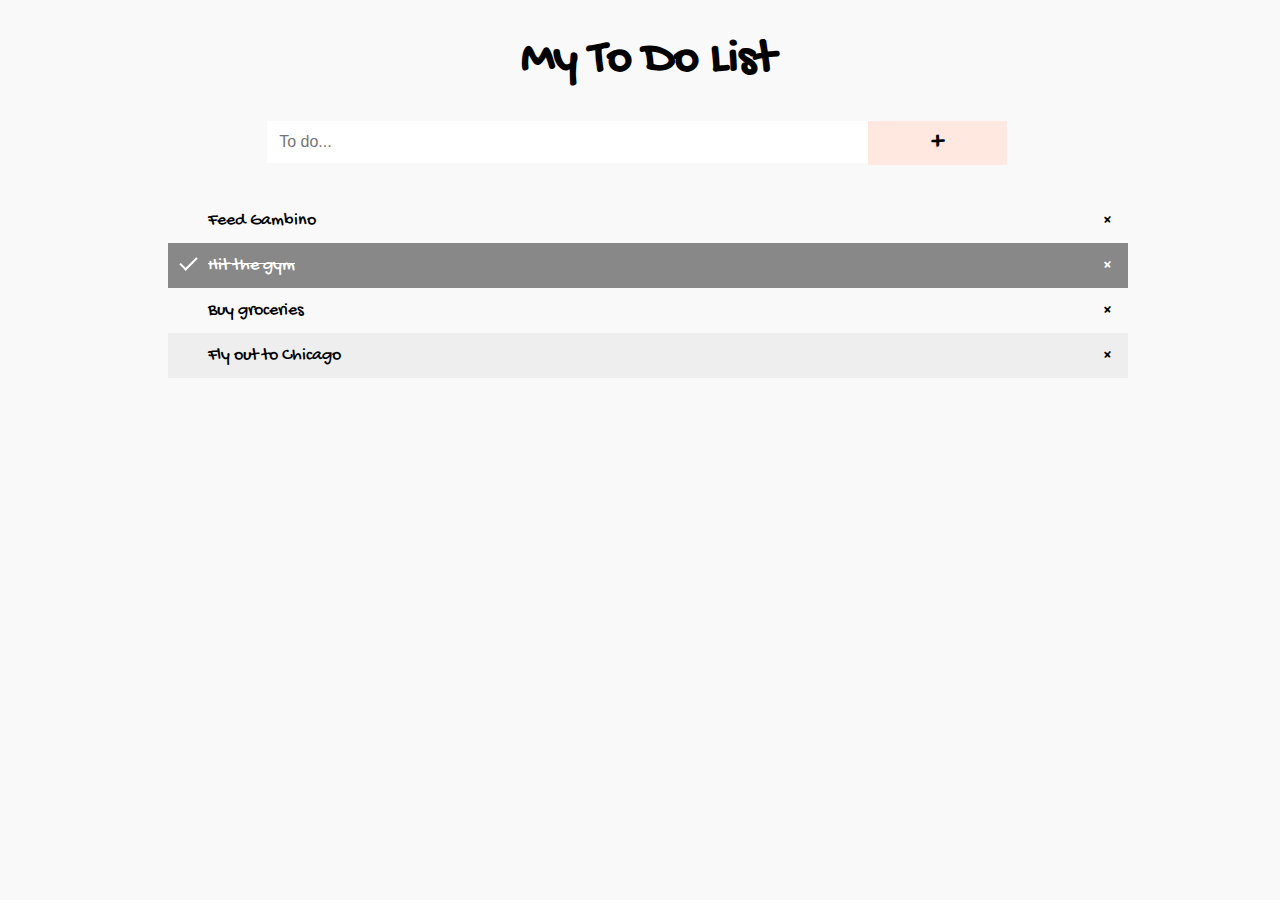
<file: index.html>
<!DOCTYPE html>
<html lang="en">

<head>
    <meta charset="UTF-8" />
    <meta name="viewport" content="width=device-width, initial-scale=1.0" />
    <title>My To Do List</title>
    <link rel="preconnect" href="https://fonts.googleapis.com" />
    <link rel="preconnect" href="https://fonts.gstatic.com" crossorigin />
    <link href="https://fonts.googleapis.com/css2?family=Gochi+Hand&display=swap" rel="stylesheet" />
    <link rel="stylesheet" href="styles.css" />
    <link rel="icon" 
      type="image/png" 
      href="todo.png">
</head>

<body>
    <div class="header">
        <h1>My To Do List</h1>
        <div class="addItem">
            <input type="text" id="myInput" placeholder="To do..." />
            <span onclick="addItem()" class="addBtn">+</span>
        </div>
    </div>

    <div class="todo">
        <ul id="tasks">
            <li>Feed Gambino</li>
            <li class="checked">Hit the gym</li>
            <li>Buy groceries</li>
            <li>Fly out to Chicago</li>
        </ul>
    </div>

    <script src="index.js" charset="UTF-8"></script>
</body>

</html>
</file>
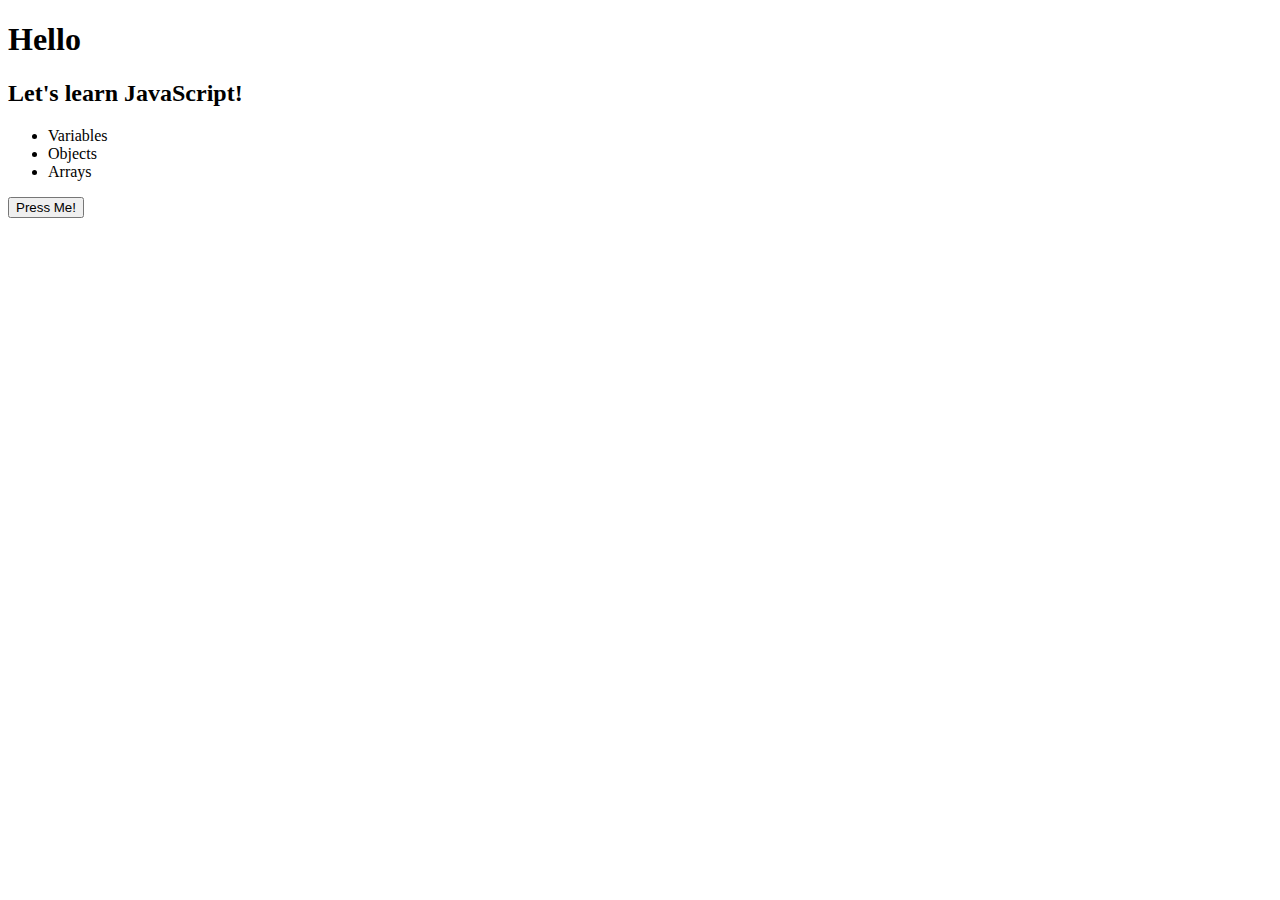
<file: dom.html>
<!DOCTYPE html>
<html lang="en">
<head>
    <meta charset="UTF-8">
    <meta name="viewport" content="width=device-width, initial-scale=1.0">
    <title>DOM Visualizer</title>
</head>
<body>
    <h1>Hello</h1>
    <h2 id="subtitle">Let's learn JavaScript!</h2>
    <ul>
        <li>Variables</li>
        <li>Objects</li>
        <li>Arrays</li>
    </ul>
    <button class="btn">Press Me!</button>
</body>
</html>
</file>
<file: styles.css>
* {
  box-sizing: border-box;
}

body {
  font-family: "Gochi Hand", cursive;
  font-size: 1.8rem;
  width: 100%;
  background-color: #f9f9f9;
}

h1 {
  font-size: 3rem;
}

ul {
  margin: 0;
  padding: 0;
}

ul li {
  cursor: pointer;
  position: relative;
  padding: 12px 8px 12px 40px;
  background: #eee;
  font-size: 18px;
  transition: 0.2s;

  list-style-type: none;

  /* make the list items unselectable */
  -webkit-user-select: none;
  -moz-user-select: none;
  -ms-user-select: none;
  user-select: none;
}

/* Set all odd list items to a different color (zebra-stripes) */
ul li:nth-child(odd) {
  background: #f9f9f9;
}

/* Darker background-color on hover */
ul li:hover {
  background: #ddd;
}

/* When clicked on, add a background color and strike out text */
ul li.checked {
  background: #888;
  color: #fff;
  text-decoration: line-through;
}

/* Add a "checked" mark when clicked on */
ul li.checked::before {
  content: "";
  position: absolute;
  border-color: #fff;
  border-style: solid;
  border-width: 0 2px 2px 0;
  top: 10px;
  left: 16px;
  transform: rotate(45deg);
  height: 15px;
  width: 7px;
}

/* Style the close button */
.close {
  position: absolute;
  right: 0;
  top: 0;
  padding: 12px 16px 12px 16px;
}

.close:hover {
  background-color: #f44336;
  color: white;
}

input {
  margin: 0;
  border: none;
  border-radius: 0;
  width: 65%;
  padding: 12px;
  float: left;
  font-size: 16px;
}

.header {
  width: 85%;
  margin: auto;
  text-align: center;
  padding-bottom: 6%;
}

.addItem {
  padding-left: 15%;
}

.addBtn {
  padding: 5px;
  width: 15%;
  background: #ffe8df;
  float: left;
  text-align: center;
  cursor: pointer;
  transition: 0.3s;
  border-radius: 0;
}

.todo {
  width: 75%;
  margin: auto;
  text-align: left;
}
</file>
